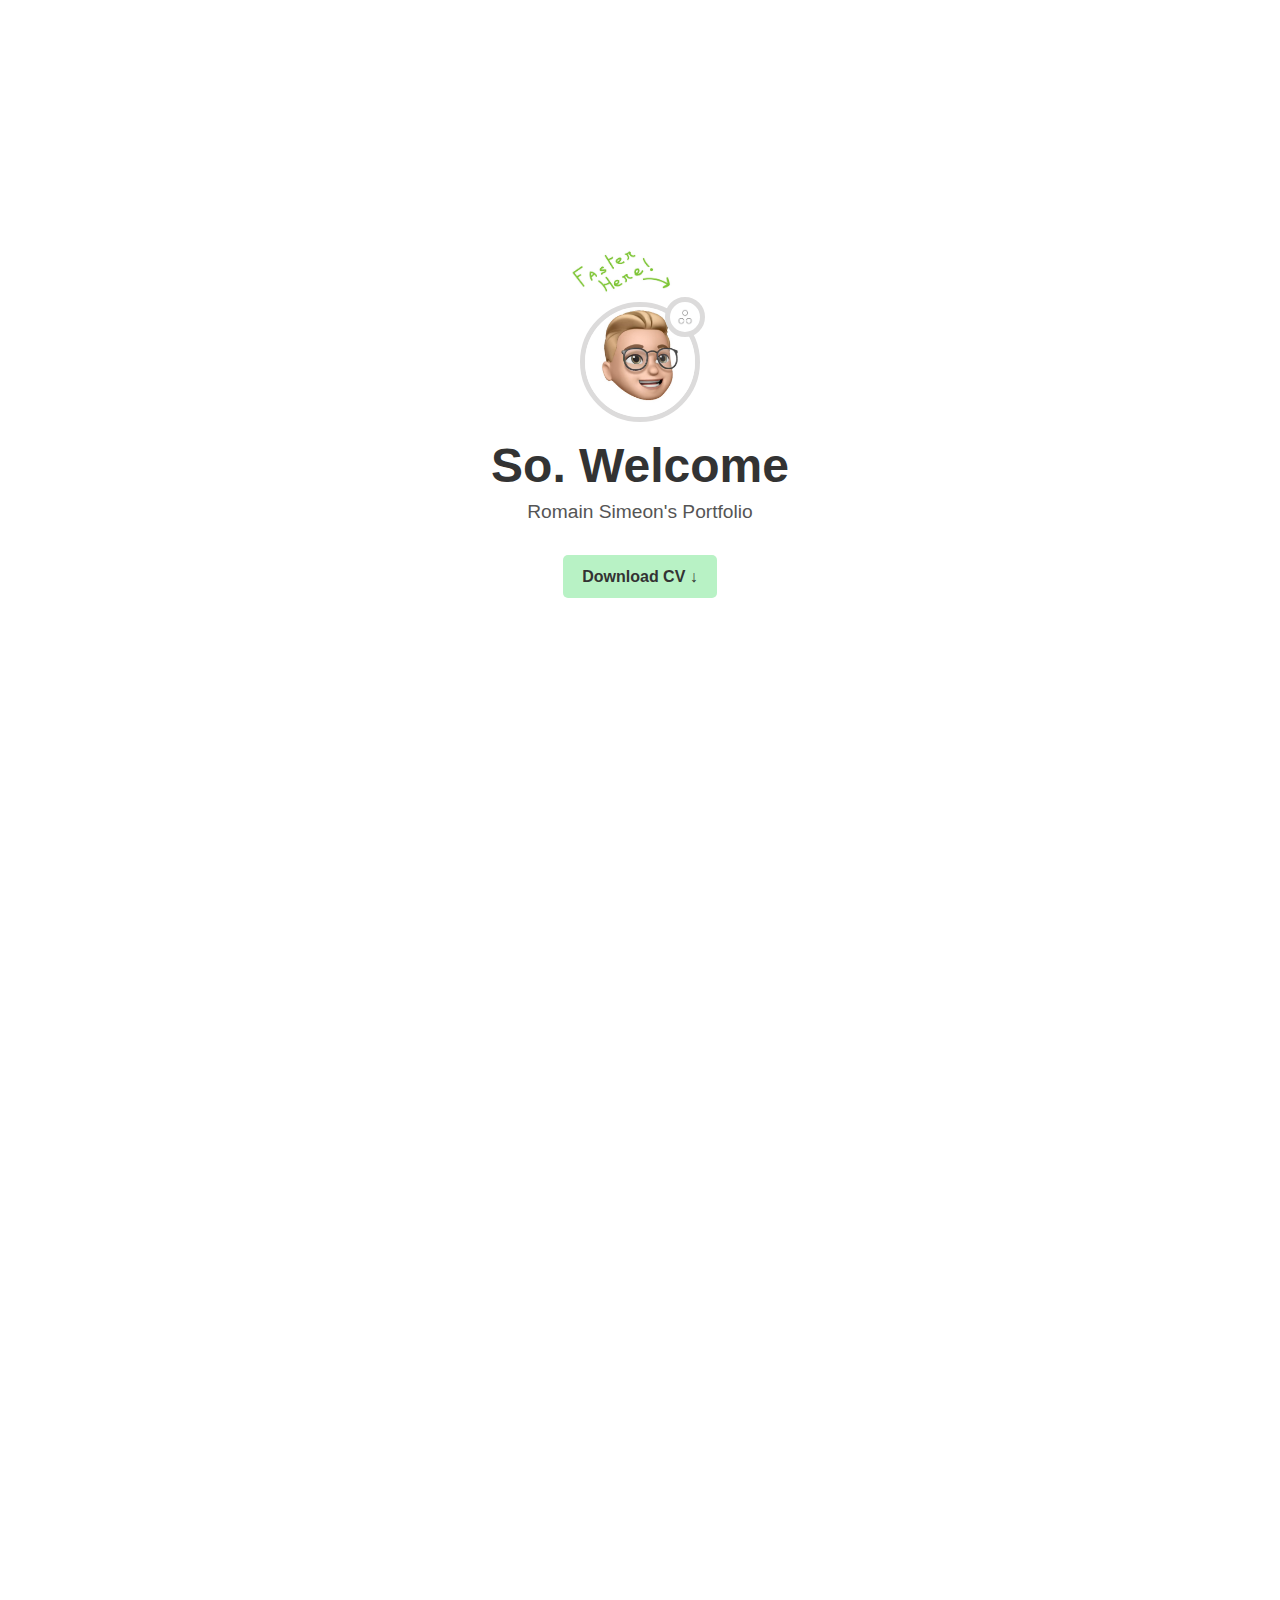
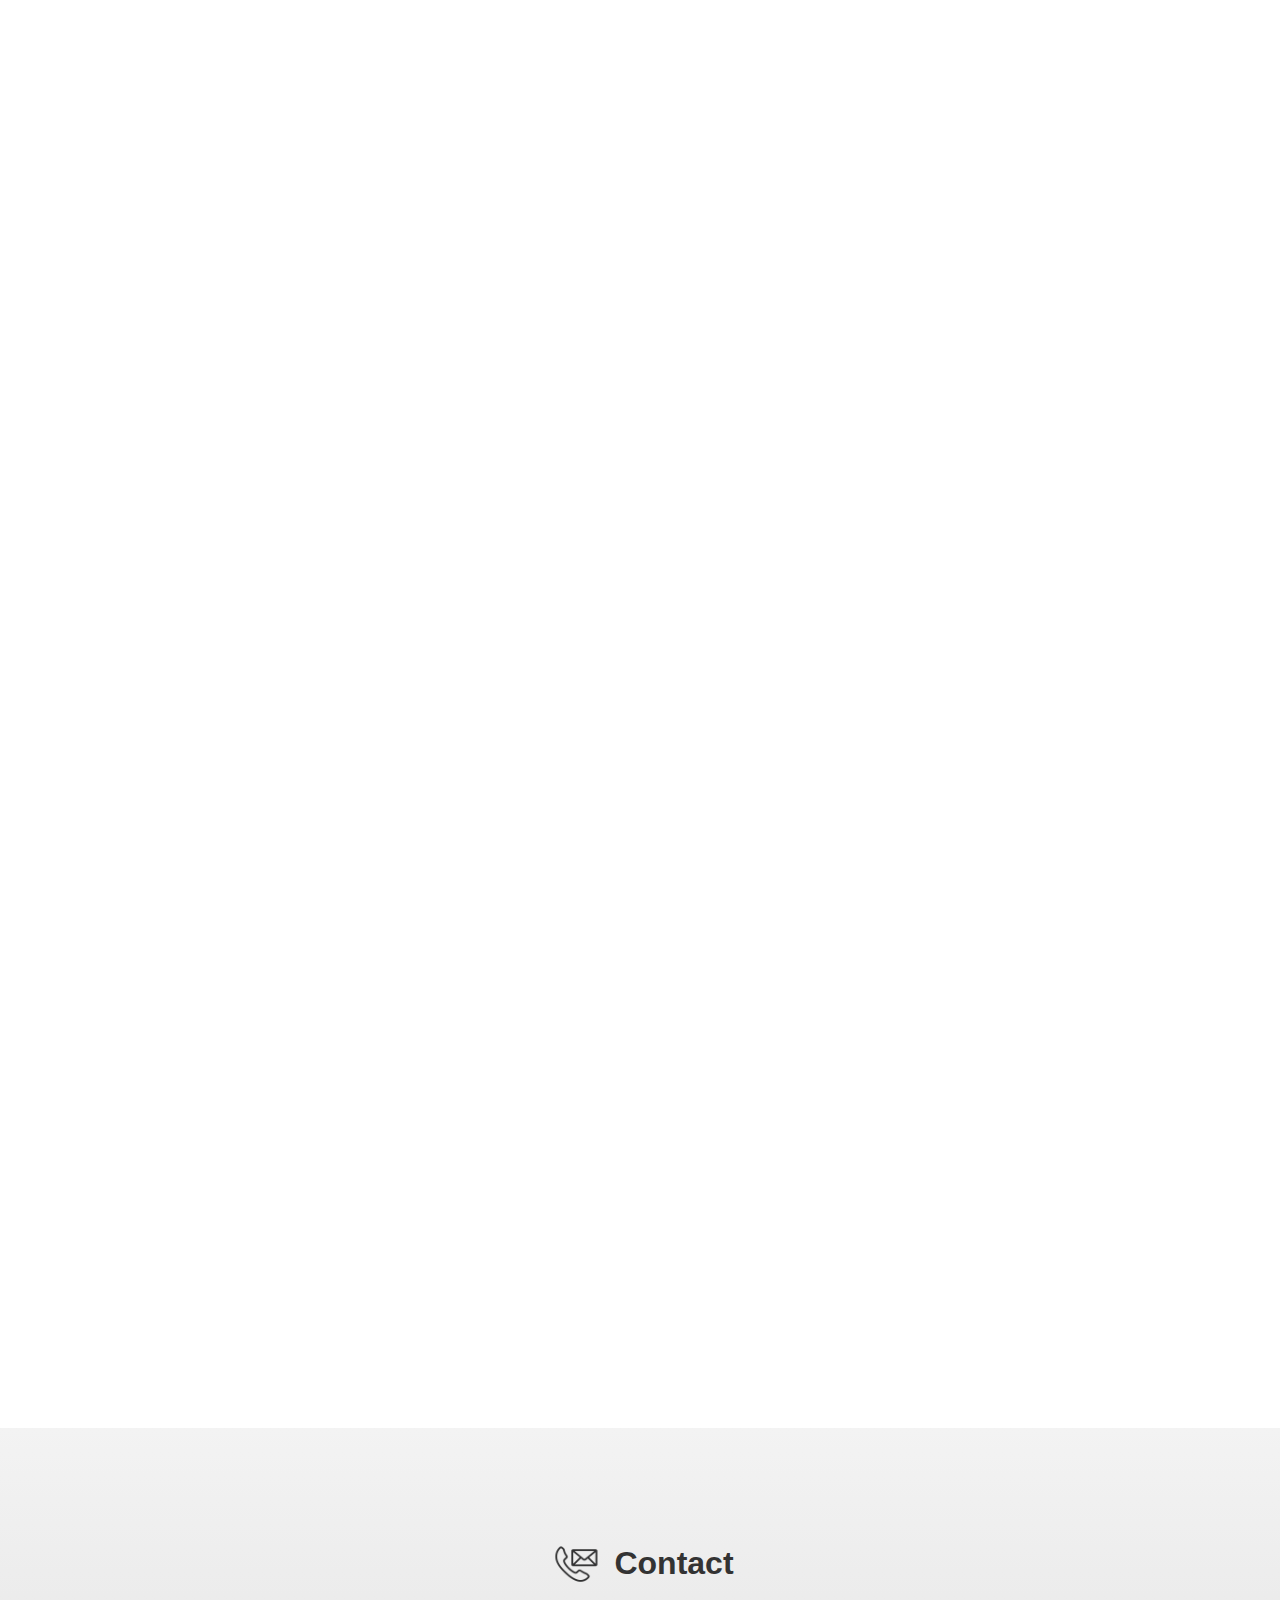
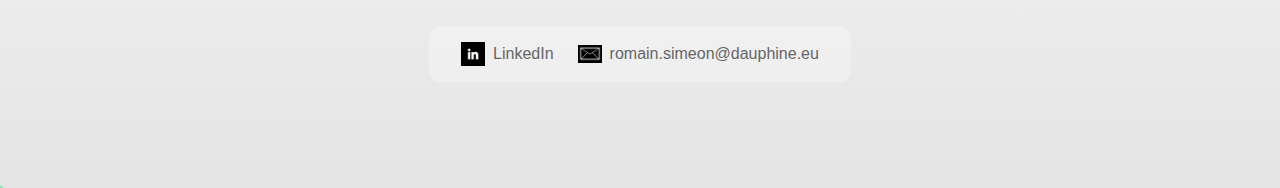
<file: index.html>
<!DOCTYPE html>
<html lang="fr">
<head>
  <meta charset="UTF-8" />
  <meta name="viewport" content="width=device-width, initial-scale=1.0"/>
  <title>Portfolio - Accueil</title>
  <link rel="icon" type="image/png" sizes="32x32" href="icons/avatar2.png" />
  <link rel="stylesheet" href="styles/general.css" />
  <link rel="stylesheet" href="styles/portfolio.css" />
  <link rel="stylesheet" href="styles/timeline.css" />
  <link rel="stylesheet" href="styles/projects.css" />
  <link rel="stylesheet" href="styles/experiences.css" />
  <link rel="stylesheet" href="styles/contact.css" />
</head>
<body>

<!-- Section d'accueil / Hero -->
<section class="hero">
  <!-- Conteneur pour l’avatar -->
  <div class="avatar-container">
    <img src="icons/avatar.jpg" alt="Avatar" class="avatar">

    <!-- Pastille avec l’icône "trois points" -->
    <div class="dots-circle">
      <img src="icons/Trois_point.png" alt="Menu rapide" class="dots-img" />

      <!-- Groupe d’icônes (quick-links) affichées au survol -->
      <div class="quick-links">
        <!-- Expérience -->
        <a href="#experience" class="quick-link link-experience">
          <img src="icons/exp-pro.png" alt="Exp" />
          <span class="label">Experience</span>
        </a>
        <!-- Projects -->
        <a href="#projects" class="quick-link link-projects">
          <img src="icons/projet.png" alt="Projects" />
          <span class="label">Projects</span>
        </a>
        <!-- About me -->
        <a href="#About me" class="quick-link link-about-me">
          <img src="icons/about-me.png" alt="About me" />
          <span class="label">About me</span>
        </a>
      </div>
    </div>
      <img
        src="icons/faster-here-icon.jpg"
        alt="Faster way here arrow"
        class="faster-hint"
      />
  </div>

  <!-- Titre principal, sous-titre, bouton CV -->
  <h1>So. Welcome</h1>
  <p class="subtitle">Romain Simeon's Portfolio</p>
  <a class="btn-cv" href="pdf-files/CV_Romain_Simeon.pdf" download>
    Download CV <span>↓</span>
  </a>
</section>

<!-- Section about me en dessous (avec la timeline) -->
<section id="About me" class="timeline-section content-section fade-section">
  <img src="icons/about-me-icon.png" alt="Project icon" class="title-icon" />
  <h2>About Me</h2>
  <p class="intro">
    Welcome to my story! Scroll down to discover my background, studies, skills,
    passions and my contact.
  </p>

  <div class="timeline">
    <div class="line"></div>
    <div class="line-fill"></div>
    <div class="leaf-indicator">
      <img src="icons-timeline/leaf.png" alt="Leaf progress" />
    </div>

    <!-- Event 1: Origin -->
    <div class="event left hidden">
      <div class="icon">
        <img src="icons-timeline/house-icon.png" alt="Origin icon">
      </div>
      <div class="card">
        <h3>Origin</h3>
        <p>
          I was born in Marseille, a vibrant city in the south of France.
          Growing up near the Mediterranean coast shaped my curiosity.
          This early connection with the environment continues to influence how I work and think
          between the outdoors and my studies.
        </p>
      </div>
    </div>

    <!-- Event 2: Studies -->
    <div class="event right hidden">
      <div class="icon">
        <img src="icons-timeline/book-icon.png" alt="Studies icon">
      </div>
      <div class="card">
        <h3>Studies</h3>
        <p>
          From a technical degree (DUT) to a Bachelor's and now a Master's in Computer Science,
          I've built a solid background in programming and data.
          I quickly found a real passion for coding, problem-solving,
          and making sense of data through statistics.
        </p>
      </div>
    </div>

    <!-- Event 3: Skills -->
    <div class="event left hidden">
      <div class="icon">
        <img src="icons-timeline/computer-icon.png" alt="Skills icon">
      </div>
      <div class="card">
        <h3>Skills</h3>
        <p>
          I’ve built solid technical skills in Python, R, SQL, and Java, and I’m
          confident using tools like Excel (VBA), RStudio, and Figma.
          With an analytical mindset, adaptability, and a collaborative spirit,
          I’m always eager to learn and take on new challenges.
        </p>
      </div>
    </div>

    <!-- Event 4: Passions -->
    <div class="event right hidden">
      <div class="icon">
        <img src="icons-timeline/heart-icon.png" alt="Passions icon">
      </div>
      <div class="card">
        <h3>Passions</h3>
        <p>
          Outside of data, I love diving into books, be it in French or English
          to discover new ideas and stories.
          I enjoy keeping up with tech trends,
          and I have a soft spot for the creativity of the Lego universe.
          Oh, and yes… I proudly hold a Mario Kart license 😄
        </p>
      </div>
    </div>

    <!-- Event 5: Contact -->
    <div class="event left hidden">
      <div class="icon">
        <img src="icons-timeline/contact-icon.png" alt="Contact icon">
      </div>
      <div class="card">
        <h3>Contact</h3>
        <p>
          Let’s stay in touch! I’m always open to new opportunities, collaborations, or simply
          connecting with people.
          Check out my LinkedIn profile or grab a copy of my CV below.
        </p>
        <div class="contact-links">
          <a href="https://www.linkedin.com/in/romain-sim%C3%A9on/" target="_blank">LinkedIn</a> |
          <a href="pdf-files/CV_Romain_Simeon.pdf" target="_blank">CV</a>
        </div>
      </div>
    </div>
  </div>
</section>

<div class="spacer-75"></div>

<!-- ==== Projects Section with Flip Cards ==== -->
<section id="projects" class="flip-projects-section content-section fade-section">
  <img src="icons/projets-icon.png" alt="Project icon" class="title-icon" />
  <h2>Projects</h2>

  <div class="flip-cards-container">
    <!-- === Project Card #1: Video Game === -->
    <div class="flip-card">
      <div class="flip-card-inner">
        <!-- Front Face -->
        <div class="flip-card-front">
          <img src="icons-projects/game-icon.png" alt="Video Game Project" />
          <div class="project-title">Video Game Project</div>
        </div>
        <!-- Back Face -->
        <div class="flip-card-back">
          <h3>Video Game Project</h3>
          <p>
            A small paragraph describing your video game project.
            You can highlight technologies, gameplay, or the story behind it.
          </p>
        </div>
      </div>
    </div>

    <!-- === Project Card #2: Clothing Site === -->
    <div class="flip-card">
      <div class="flip-card-inner">
        <!-- Front Face -->
        <div class="flip-card-front">
          <img src="icons-projects/shop-icon.png" alt="Clothing Website" />
          <div class="project-title">Clothing Website</div>
        </div>
        <!-- Back Face -->
        <div class="flip-card-back">
          <h3>Clothing E-Commerce</h3>
          <p>
            Describe your e-commerce project: what technologies you used,
            your design approach, challenges, etc.
          </p>
        </div>
      </div>
    </div>

    <!-- === Project Card #3: Portfolio === -->
    <div class="flip-card">
      <div class="flip-card-inner">
        <!-- Front Face -->
        <div class="flip-card-front">
          <img src="icons-projects/portfolio-icon.png" alt="Portfolio" />
          <div class="project-title">My Portfolio</div>
        </div>
        <!-- Back Face -->
        <div class="flip-card-back">
          <h3>Personal Portfolio</h3>
          <p>
            A brief description of this very portfolio,
            the features you implemented, and design inspirations.
          </p>
        </div>
      </div>
    </div>
  </div>
</section>

<div class="spacer-75"></div>

<!-- Section experience -->
<section id="experience" class="content-section fade-section">
  <img src="icons/experiences-icon.png" alt="Project icon" class="title-icon" />
  <h2>Expérience</h2>

  <!-- Item 1 -->
  <div class="accordion-item">
    <div class="accordion-header">
      <img src="icons-experiences/societe-generale-icon.png" alt="Job Icon" class="experience-icon" />
      <div class="header-text">
        <h3>Auxiliaire d'été à la société générale</h3>
        <p>Été 2024</p>
      </div>
      <img src="icons-experiences/chevron-down-icon.png" alt="Chevron" class="arrow-icon" />
    </div>
    <div class="accordion-content">
      <p>
        One-month summer position at Société Générale (July–August 2024), assisting
        with daily operations in the Import/Export department. Verified compliance of
        international trade documents, ensured accurate data entry, and contributed to
        the efficiency of internal processes in a major French bank.
      </p>
    </div>
  </div>

  <!-- Item 2 -->
  <div class="accordion-item">
    <div class="accordion-header">
      <img src="icons-experiences/scg-icon.jpeg" alt="Job Icon" class="experience-icon" />
      <div class="header-text">
        <h3>Intérim</h3>
        <p>Avril 2024</p>
      </div>
      <img src="icons-experiences/chevron-down-icon.png" alt="Chevron" class="arrow-icon" />
    </div>
    <div class="accordion-content">
      <p>
        Short-term assignment in April 2024 involving warehouse and inventory tasks.
        Handled manual operations such as transporting boxes, placing items on pallets,
        and organizing stock. Additionally, validated incoming stock records and removed
        obsolete listings. This experience strengthened my understanding of logistics
        processes and the importance of accurate inventory management.
      </p>
    </div>
  </div>

  <!-- Item 3 -->
  <div class="accordion-item">
    <div class="accordion-header">
      <img src="icons-experiences/ciup-icon.png" alt="Stage Icon" class="experience-icon" />
      <div class="header-text">
        <h3>Stage dans la Cité Internationale Universitaire de Paris</h3>
        <p>Juin 2023 - Août 2023</p>
      </div>
      <!-- La flèche / chevron -->
      <img src="icons-experiences/chevron-down-icon.png" alt="Chevron" class="arrow-icon" />
    </div>
    <div class="accordion-content">
      <p>Financial BI Consultant intern at Cité Internationale Universitaire de Paris.
        Implemented Excel VBA automations to streamline data processes, and created
        dashboards using SAGE BI Reporting. Conducted data cleaning and analysis to
        support strategic decision-making and contributed to operational risk
        assessments in a student housing environment.</p>
    </div>
  </div>

  <!-- Item 4 -->
  <div class="accordion-item">
    <div class="accordion-header">
      <img src="icons-experiences/autobiz-icon.jpeg" alt="Stage Icon" class="experience-icon" />
      <div class="header-text">
        <h3>Stage chez Autobiz</h3>
        <p>Juin 2022 - Août 2022</p>
      </div>
      <!-- La flèche / chevron -->
      <img src="icons-experiences/chevron-down-icon.png" alt="Chevron" class="arrow-icon" />
    </div>
    <div class="accordion-content">
      <p>Data Scientist intern at Autobiz, specializing in vehicle pricing. Extracted
        and cleaned datasets using Python to enhance data quality, performed advanced
        analysis to identify optimization opportunities, and provided strategic
        recommendations. Took part in critical reviews of data reliability for
        decision-making processes.</p>
    </div>
  </div>
</section>

<div class="spacer-200"></div>

<!-- BOX VERTE -->
<div class="contact-box-green fade-up">
  <h3>
    Let's stay in touch!
    <img src="icons/ampoule-icon.png" alt="Icon" class="title-icon" />
  </h3>

  <form class="contact-form" onsubmit="return false;">
    <input type="email" placeholder="Email" class="contact-input" />
    <textarea placeholder="Message" class="contact-textarea"></textarea>
    <button type="submit" class="contact-button">Message me! 🛎</button>
  </form>
</div>

<div class="spacer-200"></div>

<section id="contact" class="contact-section">
  <div class="contact-heading">
    <!-- Icône avant “Contact” -->
    <img src="icons-contact/contact-icon2.png" alt="Contact icon" class="contact-title-icon" />
    <h2>Contact</h2>
  </div>

  <!-- Conteneur global pour les infos de contact -->
  <div class="contact-box">
    <!-- Lien vers LinkedIn -->
    <a href="https://www.linkedin.com/in/votrenom/" target="_blank" class="contact-link">
      <img src="icons-contact/linkedin-icon.png" alt="LinkedIn icon" class="contact-link-icon" />
      <span class="contact-label">LinkedIn</span>
    </a>

    <!-- E-mail -->
    <a href="mailto:romain.simeon@dauphine.eu" class="contact-link">
      <img src="icons-contact/mail-icon.png" alt="Email icon" class="contact-link-icon" />
      <span class="contact-label">romain.simeon@dauphine.eu</span>
    </a>
  </div>
</section>

<script src="javascript/timeline.js"></script>
<script src="javascript/dot-circle-toggle.js"></script>
<script src="javascript/customCursor.js"></script>
<script src="javascript/flip-cards.js"></script>
<script src="javascript/accordeon.js"></script>
<script src="javascript/scroll-animation.js"></script>
<script src="javascript/fade-up.js"></script>

</body>
</html>
</file>
<file: styles/general.css>
/* -- Réinitialisation de base -- */
* {
  margin: 0;
  padding: 0;
  box-sizing: border-box;
}

/* -- Corps principal -- */
body {
  font-family: 'Arial', sans-serif;
  color: #333;
  background-color: #fff;
  cursor: none;
}

a, button, input, select, textarea {
  cursor: none !important;
}

*:hover,
*:focus,
*:active {
  cursor: none !important;
}

.section-title {
  /* Pour aligner l’icône et le texte sur une ligne */
  display: inline-flex;
  align-items: center;
  font-size: 2rem;
  /* Ajustez la taille de police du titre à votre convenance */
}

.title-icon {
  width: 62px;       /* Taille de l’icône */
  height: 62px;      /* Vous pouvez ajuster selon l’icône */
  margin-right: 0.5rem;
  margin-bottom: 12px;
  vertical-align: middle; /* Optionnel, pour peaufiner */
}

@media screen and (max-width: 768px) {
  .custom-cursor {
    opacity: 0 !important;
  }
}

.fade-section {
  /* On part avec 0 d’opacité, ou un fade minimal */
  opacity: 0;

  /* Optionnel : légère transition pour adoucir
     la variation quand on scrolle lentement */
  transition: opacity 0.6s ease;
}

/* Style du curseur personnalisé pour une image 24x24 */
.custom-cursor {
  position: fixed;
  width: 24px;
  height: 24px;
  background: url("../icons/cursor-icon.png") no-repeat center center;
  background-size: contain;
  pointer-events: none;
  transform: translate(-6px, -6px); /* Centrage : -half de la taille */
  transition: box-shadow 0.2s ease, transform 0.2s ease, opacity 0.15s ease;
  z-index: 9999;
}

/* Ombre sur hover */
.custom-cursor.hover {
  filter: drop-shadow(0 0 8px rgba(0, 0, 0, 0.3));
}

/* Effet au clic (réduction) */
.custom-cursor.active {
  transform: translate(-12px, -12px) scale(0.9);
}

.spacer-200 {
  height: 175px;
  /* Optionnel : un fond si besoin */
  /* background-color: #f5f5f5; */
}

.spacer-75 {
  height: 75px;
  /* Optionnel : un fond si besoin */
  /* background-color: #f5f5f5; */
}

/**************************************************
  Boîte verte principale
**************************************************/
.contact-box-green {
  /* Votre vert clair habituel */
  background-color: #b8f2c5;
  /* Coins arrondis */
  border-radius: 15px;
  /* Largeur fixe ou responsive, au choix */
  width: 400px;
  max-width: 90%; /* pour s’adapter sur mobile */
  margin: 0 auto; /* centre horizontalement */
  padding: 2rem;
  /* Optionnel: une légère ombre */
  box-shadow: 0 4px 10px rgba(0, 0, 0, 0.1);
  text-align: center;
}

/* Titre & icône dans la box */
.contact-box-green h3 {
  font-size: 1.5rem;
  margin-bottom: 1rem;
  color: #333;
  display: flex;
  align-items: center;
  justify-content: center;
}

/* L'icône à droite du titre */
.contact-box-green .title-icon {
  width: 46px;
  height: 46px;
  object-fit: contain;
  margin-left: 0.5rem;
  margin-top: 13px;
}

/**************************************************
  Le formulaire (champs + bouton)
**************************************************/
.contact-form {
  display: flex;
  flex-direction: column;
  gap: 1rem; /* espace vertical entre les champs */
}

/* Champ email (input) */
.contact-input {
  padding: 0.8rem;
  border: none;
  border-radius: 8px;
  font-size: 1rem;
  width: 100%;
  /* Couleur de fond plus clair ou blanc */
  background-color: #ddffe7;
  color: #333;
  box-shadow: 0 2px 5px rgba(0,0,0,0.1);
}

/* Champ message (textarea) */
.contact-textarea {
  padding: 0.8rem;
  border: none;
  border-radius: 8px;
  font-size: 1rem;
  width: 100%;
  height: 100px; /* hauteur par défaut */
  resize: vertical; /* l’utilisateur peut agrandir verticalement si besoin */
  background-color: #ddffe7;
  color: #333;
  box-shadow: 0 2px 5px rgba(0,0,0,0.1);
}

.contact-input::placeholder,
.contact-textarea::placeholder {
  color: #8ed4ab; /* un vert plus sombre, pour contraste */
}


/* Bouton */
.contact-button {
  padding: 0.8rem 1.2rem;
  border: none;
  border-radius: 8px;
  font-size: 1rem;
  font-weight: bold;
  background-color: #fff;
  color: #333;
  cursor: pointer;
  transition: background-color 0.3s ease;
  box-shadow: 0 2px 5px rgba(0,0,0,0.1);
}

/* Effet au survol du bouton */
.contact-button:hover {
  background-color: #98e4a9; /* un vert légèrement plus foncé */
}

/**************************************************
  Responsive
**************************************************/
@media screen and (max-width: 480px) {
  .contact-box-green {
    padding: 1.5rem;
    width: 90%;
  }
}

/* État initial : en bas et invisible */
.fade-up {
  opacity: 0;
  transform: translateY(50px);
  transition: opacity 0.8s ease, transform 0.8s ease;
}

/* État final : normal */
.fade-up.show {
  opacity: 1;
  transform: translateY(0);
}
</file>
<file: styles/portfolio.css>
.hero {
  display: flex;
  flex-direction: column;
  align-items: center;
  justify-content: center;
  height: 100vh;
  text-align: center;
  background-color: #fff;
}

/* Conteneur avatar */
.avatar-container {
  position: relative;
  width: 120px;
  height: 120px;
  border: 5px solid #dcdbdb;
  border-radius: 50%;

  background-color: #fff;
  margin-bottom: 1rem;
}

/* “Faster way here!” image */
.faster-hint {
  position: absolute;
  top: -70px;
  left: -20px;
  width: 120px;
  height: auto;
  z-index: 0;
}


.avatar {
  width: 100%;
  height: 100%;
  border-radius: 50%;
  object-fit: cover;
}

/* Trois petits points */
.dots-circle {
  position: absolute;
  top: -10px;
  right: -10px;
  width: 40px;
  height: 40px;
  border: 5px solid #dcdbdb;
  border-radius: 50%;
  background-color: #fff;
  display: flex;
  align-items: center;
  justify-content: center;
  cursor: pointer;
  z-index: 3;
}

/* L’icône des trois points */
.dots-img {
  width: 18px;
  height: 18px;
  pointer-events: none; /* l’icône ne bloque pas la souris */
  /* We'll also rotate it, so it remains visually distinct */
  transition: transform 0.4s ease;
}

.dots-circle:hover .dots-img {
  transform: rotate(180deg);
}

/* ============================= */
/*    Quick Links (icônes)       */
/* ============================= */

/* Bloc qui contient les icônes masquées par défaut */
.quick-links {
  position: absolute;
  top: 50%;
  left: 50%;
  width: 150px;
  height: 150px;
  transform: translate(-50%, -50%);

  opacity: 0;
  pointer-events: none;
  transition: opacity 0.3s;
}

/* Quand on survole la pastille, on affiche les quick-links */
.dots-circle:hover .quick-links {
  opacity: 1;
  pointer-events: auto;
}

/* If .dots-circle has .open, show the quick-links */
.dots-circle.open .quick-links {
  opacity: 1;
  pointer-events: auto;
}

/* Afficher les labels des quick-links quand le menu est ouvert (pour mobile) */
.dots-circle.open .quick-link .label {
  max-width: 200px;
  opacity: 1;
}

/* Style commun pour chaque lien/icône */
.quick-link {
  position: absolute;
  display: flex;
  align-items: center;
  justify-content: center;
  width: 44px;
  height: 44px;
  border-radius: 50%;
  background-color: #fff;
  box-shadow: 0 3px 8px rgba(0,0,0,0.15);
  text-decoration: none;
  cursor: pointer;

  /* We'll animate background-color on hover */
  transition: background-color 0.3s ease;
}

.quick-link:hover {
  background-color: #b8f2c5; /* Light green on hover */
}

/* L’icône dans chaque quick-link */
.quick-link img {
  width: 22px;
  height: 22px;
}

/* Label (bulle de texte) */
.quick-link .label {
  position: absolute;
  background-color: #fff;
  color: #333;
  padding: 4px 8px;
  font-size: 0.9rem;
  border-radius: 4px;
  white-space: nowrap;
  box-shadow: 0 2px 6px rgba(0,0,0,0.15);

  /* We'll animate a "typing" effect by adjusting width from 0 to auto */
  overflow: hidden;
  display: inline-block;
  max-width: 0;           /* Hidden initially */
  opacity: 0;             /* Also invisible initially */
  transition: max-width 0.4s ease, opacity 0.4s ease;
}

/* Au survol de l’icône, on "reveal" the label with a typing-like expansion */
.quick-link:hover .label {
  max-width: 200px;       /* Adjust if you need more/less space */
  opacity: 1;
}

/* Default label position (right side) */
.quick-link .label {
  top: 50%;
  left: calc(100% + 8px);
  transform: translateY(-50%);
}

/* -------- Positions individuelles -------- */

/* Experience (bottom-right, for instance) */
.link-experience {
  top: 85%;
  left: 78%;
  transform: translate(-50%, -50%);
}

/* Projects (top-right) */
.link-projects {
  top: 50%;
  left: 85%;
  transform: translate(-50%, -50%);
}

/* About Me (somewhat above/to the left) */
.link-about-me {
  top: 15%;
  left: 65%;
  transform: translate(-50%, -50%);
}

/* SHIFT THE "About me" LABEL ABOVE the icon
.link-about-me .label {
  bottom: calc(100% + 8px);
  top: auto;
  left: 50%;
  transform: translateX(-50%);

  /* We can reduce max-width if you prefer */


/* ============================= */
/*       Titre, sous-titre       */
/* ============================= */
.hero h1 {
  font-size: 3rem;
  margin-bottom: 0.5rem;
}

.subtitle {
  font-size: 1.2rem;
  color: #555;
  margin-bottom: 2rem;
}

/* ============================= */
/*           Bouton CV           */
/* ============================= */
.btn-cv {
  display: inline-block;
  background-color: #b8f2c5;
  color: #333;
  padding: 0.8rem 1.2rem;
  border-radius: 5px;
  text-decoration: none;
  font-weight: bold;
  transition: background-color 0.3s ease;
}

.btn-cv:hover {
  background-color: #98e4a9;
}

/* ============================= */
/*       Sections de contenu     */
/* ============================= */
.content-section {
  padding: 4rem 2rem;
  min-height: 50vh;
}

.content-section h2 {
  margin-bottom: 1rem;
  font-size: 2rem;
  border-bottom: 2px solid #b8f2c5;
  display: inline-block;
}

.content-section p {
  font-size: 1rem;
  line-height: 1.5;
}
</file>
<file: styles/timeline.css>
/***********************************************
  Timeline Section Layout
***********************************************/
.timeline-section {
  position: relative;
  /* We can reuse your existing padding from .content-section */
  /* min-height: 50vh; etc. */
}

.timeline-section h2 {
  margin-bottom: 2rem;
  font-size: 2rem;
  border-bottom: 2px solid #b8f2c5;
  display: inline-block;
  text-align: center;
  width: auto;
}

.timeline-section .intro {
  margin-bottom: 2rem;
  font-size: 1.1rem;
  color: #555;
  text-align: center;
  max-width: 600px;
  margin: 0 auto 2rem auto;
}

/***********************************************
  The Vertical Line
***********************************************/
.timeline {
  position: relative;
  width: 80%;
  max-width: 800px;
  margin: 0 auto;
  /* Make some vertical space */
  padding-top: 2rem;
  padding-bottom: 2rem;
}

.line {
  position: absolute;
  left: 50%;
  top: 0;
  width: 2px;
  height: 100%;
  background-color: #ccc; /* a soft gray */
  transform: translateX(-50%);
  z-index: 1;
}

/* The green fill that will grow as we scroll */
.line-fill {
  position: absolute;
  left: 50%;
  top: 0;
  width: 2px;
  height: 0; /* We'll animate this via JS */
  background-color: #b8f2c5;
  transform: translateX(-50%);
  z-index: 2;
}

/* The container for the leaf indicator */
.leaf-indicator {
  position: absolute;
  left: 50.8%;
  top: 0;
  transform: translateX(-50%);
  width: 40px;
  height: 40px;
  z-index: 3;
  pointer-events: none;
  /* The leaf image is inside, plus the .particle elements */
}

/* The leaf image inside */
.leaf-indicator img {
  width: 55%;
  height: 55%;
  object-fit: cover; /* or contain, depending on your image ratio */
}

/***********************************************
  The Events
***********************************************/
.event {
  position: relative;
  width: 50%;
  margin-bottom: 1rem; /* space between timeline events */
  z-index: 3; /* above the line */
  /* We'll hide them by default using .hidden */
  opacity: 0;
  transform: translateY(50px);
  transition: all 0.8s ease;
}

.event .icon {
  width: 40px;
  height: 40px;
  border-radius: 50%;
  background-color: #fff;
  box-shadow: 0 0 10px rgba(0,0,0,0.1);
  display: flex;
  align-items: center;
  justify-content: center;
  margin-bottom: 1rem;
}

.event .icon img {
  width: 26px;
  height: 26px;
}

.event .card {
  background-color: #fff;
  border-radius: 8px;
  padding: 1rem;
  box-shadow: 0 2px 10px rgba(0,0,0,0.1);
}

/* Headings for each step */
.event .card h3 {
  font-size: 1.3rem;
  margin-bottom: 0.5rem;
  color: #333;
}

/***********************************************
  Left/Right positioning
***********************************************/
.event.left {
  left: 0;
  text-align: right; /* content flows from right to left */
}

.event.left .icon {
  margin-left: auto;
}

.event.right {
  left: 50%;
}

/***********************************************
  Reveal & Animation Classes
***********************************************/
/* When we add .show, it fades/slides in */
.event {
  opacity: 0;
  transform: translateY(50px);
  transition: all 0.8s ease;
}

.event.show {
  opacity: 1;
  transform: translateY(0);
}

.event.hidden {
  /* same as the base state, so it can return to it */
  opacity: 0;
  transform: translateY(50px);
}

/**
  Responsive
**/

@media screen and (max-width: 768px) {
  /* On agrandit la zone des events à 80%
     (au lieu de 50%), et on les décale selon gauche/droite */
  .event {
    width: 80%;           /* plus large */
    margin-bottom: 1.5rem; /* un peu plus d'espace entre bulles */
  }

  /* La bulle de gauche part de 0% */
  .event.left {
    left: -15%;
    text-align: right; /* texte aligné à droite si on veut l'effet "inversé" */
  }

  /* La bulle de droite part de 20% */
  .event.right {
    left: 35%;
    text-align: left; /* texte normal à gauche */
  }
}

.contact-links {
  margin-top: 10px;
  font-weight: bold;
  font-size: 1rem;
}

.contact-links a {
  color: #3e946e; /* ton vert clair */
  text-decoration: none;
  transition: color 0.2s ease;
}

.contact-links a:hover {
  color: #2c7b5b;
  text-decoration: underline;
}
</file>
<file: styles/projects.css>
/************************************
    Flip Projects Section Layout
*************************************/
.flip-projects-section h2 {
  text-align: center;
  margin-bottom: 2rem;
}

/* Container holding all flip-cards */
.flip-cards-container {
  display: flex;
  justify-content: center; /* center them horizontally */
  flex-wrap: wrap;        /* wrap onto multiple lines on narrower screens */
  gap: 2rem;             /* space between cards */
  max-width: 1200px;
  margin: 0 auto;
}

/************************************
    Flip Card Styles
*************************************/
/* The outer container for each card */
.flip-card {
  width: 350px; /* Augmentez la largeur */
  height: 450px; /* Augmentez la hauteur */
  perspective: 1000px;
  cursor: pointer;
}

/* Pour que l'image prenne plus de place verticalement,
   vous pouvez aussi forcer la hauteur à 100% (optionnel) */
.flip-card-front img {
  width: 100%;
  height: 100%;     /* Pour remplir la hauteur de la face avant */
  object-fit: cover;
  display: block;
}

/* The inner wrapper that flips front/back */
.flip-card-inner {
  width: 100%;
  height: 100%;
  transition: transform 0.8s cubic-bezier(0.65, 0.05, 0.36, 1);
  transform-style: preserve-3d; /* preserve 3D for both faces */
  position: relative;
}

@media screen and (min-width: 769px) {
  .flip-card:hover .flip-card-inner {
    transform: rotateY(180deg);
  }
}

/* For mobile, you could also make it flip on click using JS, if desired */

/* The card faces (front/back) share common styling: same size, absolute */
.flip-card-front,
.flip-card-back {
  position: absolute;
  width: 100%;
  height: 100%;
  backface-visibility: hidden; /* hide the mirrored text */
  border-radius: 10px;         /* same rounding on both faces */
  box-shadow: 0 2px 10px rgba(0,0,0,0.1);
  overflow: hidden;            /* clip any overflow (corners) */
}

/************************************
    Front Face
*************************************/
.flip-card-front {
  background-color: #fff; /* white background */
  display: flex;
  flex-direction: column;
  align-items: center;
  justify-content: center;
}

.flip-card-front img {
  width: 100%;
  height: auto;
  object-fit: cover;
  display: block;
}

/* Subtle title overlay on the front */
.project-title {
  position: absolute;
  bottom: 0;
  width: 100%;
  text-align: center;
  font-weight: bold;
  background: rgba(0,0,0,0.4);
  color: #fff;
  padding: 0.5rem;
  font-size: 1.1rem;
  box-sizing: border-box;
}

/************************************
    Back Face
*************************************/
.flip-card-back {
  background-color: #fff; /* main background */
  color: #333;            /* dark text for contrast */
  transform: rotateY(180deg);
  padding: 1rem;

  /* You can accent with a top band or border in #b8f2c5 */
  border-top: 8px solid #b8f2c5;
  /* or border: 2px solid #b8f2c5; or a top bar, your choice */
}

.flip-card-back h3 {
  margin-top: 0;
  margin-bottom: 0.5rem;
  color: #333;
}

.flip-card-back p {
  line-height: 1.5;
}

/* Pour activer le flip quand on ajoute une classe "flipped" en JS */
.flip-card-inner.flipped {
  transform: rotateY(180deg);
}

/************************************
    Responsive if needed
*************************************/
@media screen and (max-width: 768px) {
  .flip-cards-container {
    gap: 1rem;
  }
  .flip-card {
    width: 90%;
    max-width: 300px; /* still keeps a max if phone is large */
    margin: 0 auto;
  }
}
</file>
<file: styles/experiences.css>
/* -----------------------------
   Conteneur global
----------------------------- */
.accordion {
  max-width: 800px;
  margin: 0 auto;
  border-top: 1px solid #ddd;
}

/* -----------------------------
   Item d'accordéon
----------------------------- */
.accordion-item {
  border-bottom: 1px solid #ddd;
  background-color: #fff;
  transition: box-shadow 0.3s ease;
}

/* Quand l’item est ouvert, on ajoute une ombre plus marquée */
.accordion-item.open {
  box-shadow: 0 4px 12px rgba(0,0,0,0.1);
  background-color: #b8f2c510; /* un léger vert très pâle */
}

/* -----------------------------
   En-tête
----------------------------- */
.accordion-header {
  display: flex;
  align-items: center;
  padding: 1rem;
  cursor: pointer;
  transition: background-color 0.3s ease;
}

/* Hover sur l’en-tête => légère surbrillance */
.accordion-header:hover {
  background-color: rgba(33, 218, 75, 0.15);
}

/* Icône d’expérience (ex : logo, etc.) */
.experience-icon {
  width: 40px;
  height: 40px;
  object-fit: contain;
  margin-right: 1rem;
}

/* Zone texte dans l’en-tête */
.header-text h3 {
  margin: 0;
  font-size: 1.1rem;
  color: #333;
}
.header-text p {
  margin: 0;
  font-size: 0.9rem;
  color: #666;
}

/* Flèche / Chevron à droite */
.arrow-icon {
  margin-left: auto;            /* pousse la flèche à l’extrême droite */
  width: 24px;
  height: 24px;
  transition: transform 0.3s ease;
}

/* Si l’item est .open => pivoter la flèche de 180° */
.accordion-item.open .arrow-icon {
  transform: rotate(180deg);
}

/* -----------------------------
   Contenu de l’accordéon
----------------------------- */
.accordion-content {
  /* On combine plusieurs transitions :
     - max-height (ou height si vous préférez)
     - opacity
     - margin-top
  */
  max-height: 0;
  opacity: 0;
  margin-top: 0;

  overflow: hidden;
  transition:
    max-height 0.4s cubic-bezier(0.65, 0.05, 0.36, 1),
    opacity 0.4s ease,
    margin-top 0.4s ease;

  background-color: #fff;
  padding: 0 1rem; /* pas de padding vertical quand fermé */
}

/*
   Quand l’item est ouvert, on “déplie” le contenu.
   - max-height : valeur large, ex. 600px
   - opacity : 1
   - margin-top : 1rem (petit espace sous l’en-tête)
   - padding: 1rem
*/
.accordion-item.open .accordion-content {
  max-height: 600px;
  opacity: 1;
  margin-top: 1rem;
  padding: 0 1rem 1rem; /* 1rem en bas */
}
</file>
<file: styles/contact.css>
/***********************************
  Section Contact : Layout de base
************************************/
.contact-section {
  /* Hauteur min, padding… ajustez à votre goût */
  min-height: 40vh;
  padding: 3rem 2rem;

  /* Fond gris ou dégradé */
  background: linear-gradient(to bottom, #f3f3f3 0%, #e4e4e4 100%);
  /* Ou simplement background-color: #eee; */
  display: flex;
  flex-direction: column;
  align-items: center;
  justify-content: center;
}

/* Titre + icône */
.contact-heading {
  display: flex;
  align-items: center;
  margin-bottom: 2rem;
}

.contact-heading h2 {
  font-size: 2rem;
  margin-left: 0.5rem;
  color: #333;
}

/* Icône du titre “Contact” */
.contact-title-icon {
  width: 60px; /* ajustez selon vos besoins */
  height: 60px;
  object-fit: contain;
}

/***********************************
  La “boîte” qui contient les liens
************************************/
.contact-box {
  background-color: rgba(255, 255, 255, 0.3); /* un bloc partiellement transparent */
  border-radius: 12px;
  padding: 1rem 2rem;

  display: flex;
  gap: 1.5rem;
  align-items: center;
}

/* Chaque lien (LinkedIn, email…) */
.contact-link {
  display: flex;
  align-items: center;
  text-decoration: none;
  color: #666; /* gris par défaut */
  font-size: 1rem;
  transition: color 0.3s ease;
}

/* Icône devant le texte du lien */
.contact-link-icon {
  width: 24px;
  height: 24px;
  margin-right: 0.5rem;
  object-fit: contain;
}

/* Label du lien (LinkedIn, e-mail) */
.contact-label {
  white-space: nowrap;
}

/* Au survol : couleur plus sombre ou accentuée pour signaler l’interactivité */
.contact-link:hover {
  color: #333; /* passe en gris plus foncé, par ex. */
}

/* OPTIONNEL : si vous voulez un hover plus spécifique sur LinkedIn,
   cibler le .contact-link si c’est le premier (ou ajouter une classe custom).
   ex. .contact-link.linkedin:hover { color: #0077B5; } */

/***********************************
  Responsive
************************************/
@media screen and (max-width: 768px) {
  .contact-section {
    padding: 2rem 1rem;
  }

  .contact-box {
    flex-direction: column; /* on empile les liens */
    gap: 1rem;
  }

  .contact-link {
    font-size: 0.95rem;
  }
}
</file>
